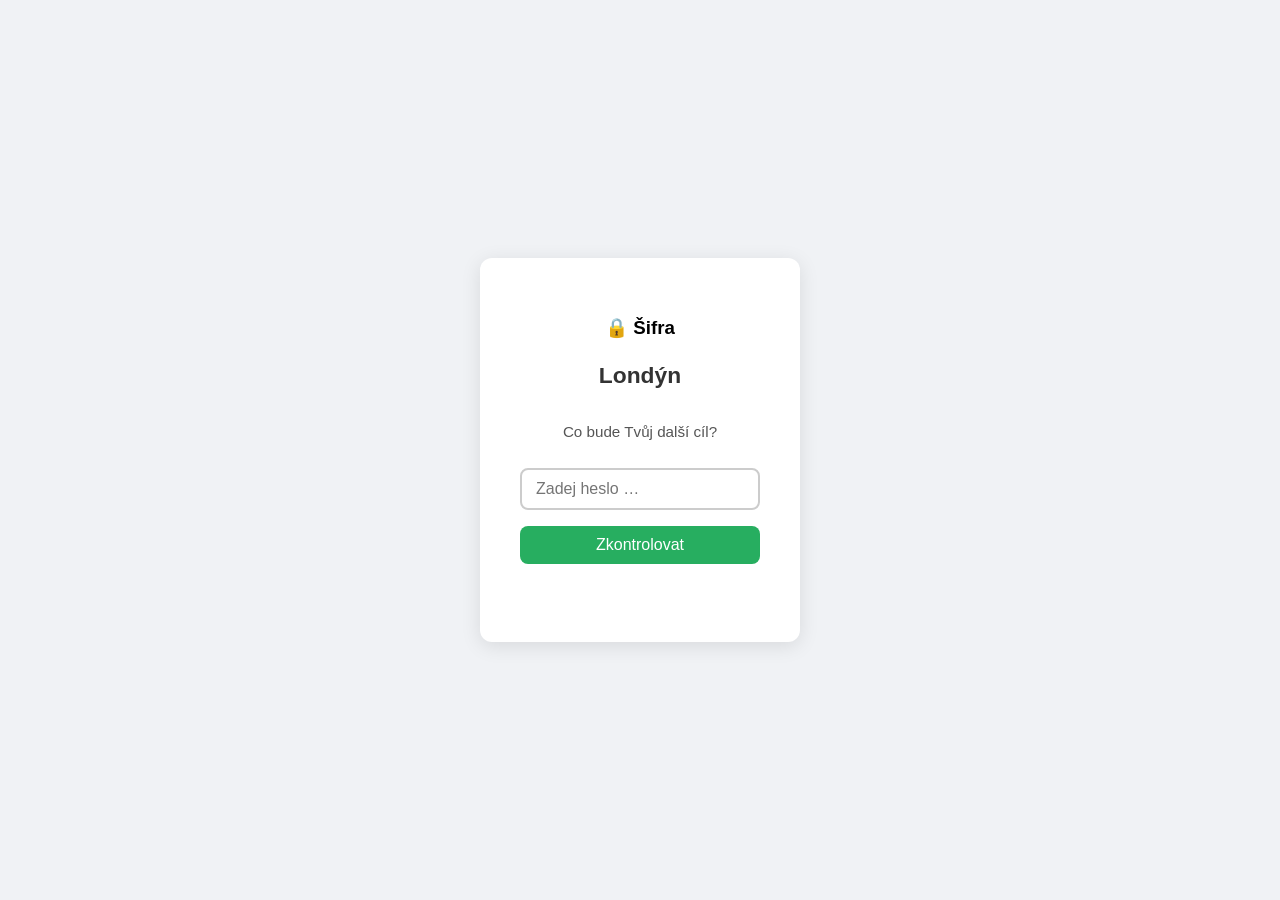
<file: index.html>
<!DOCTYPE html>
<html lang="en">
<head>
  <meta charset="UTF-8">
  <script src="data.js"></script>
</head>
<body>
  <script>
    // Start the game at the first password
    window.location.replace("password.html?id=0");
  </script>
</body>
</html>
</file>
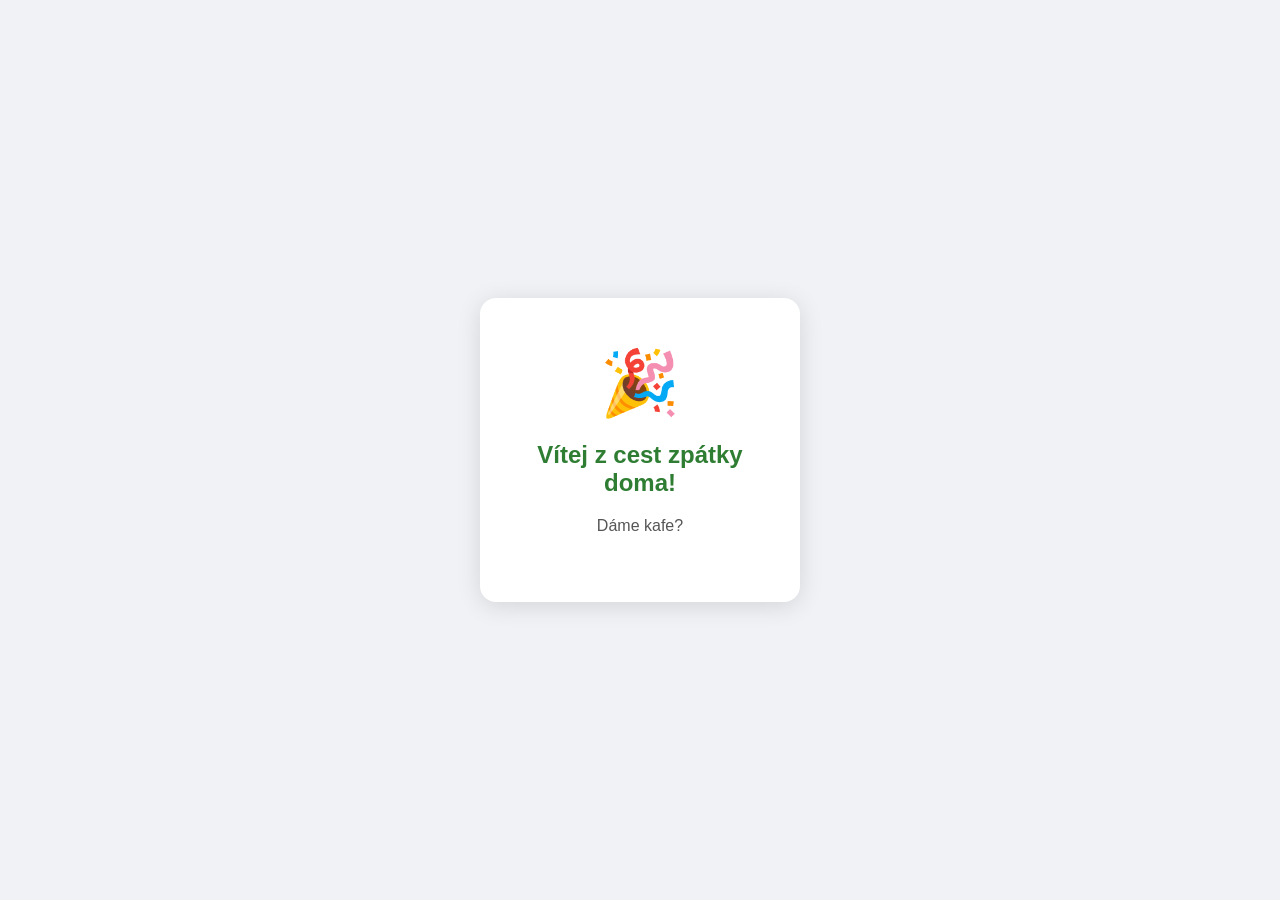
<file: end.html>
<!DOCTYPE html>
<html lang="en">
<head>
  <meta charset="UTF-8">
  <meta name="viewport" content="width=device-width, initial-scale=1.0">
  <meta http-equiv="Cache-Control" content="no-cache, no-store, must-revalidate">
  <meta http-equiv="Pragma" content="no-cache">
  <meta http-equiv="Expires" content="0">
  <title>Hotovo!</title>
  <link rel="stylesheet" href="end_style.css" />
</head>
<body>
  <div class="box">
    <div class="icon">🎉</div>
    <h2>Vítej z cest zpátky doma!</h2>
    <!-- <p>Úspěšně jsi dokončil všechny stanice!</p> -->
    <p>Dáme kafe?</p>
  </div>
</body>
</html>
</file>
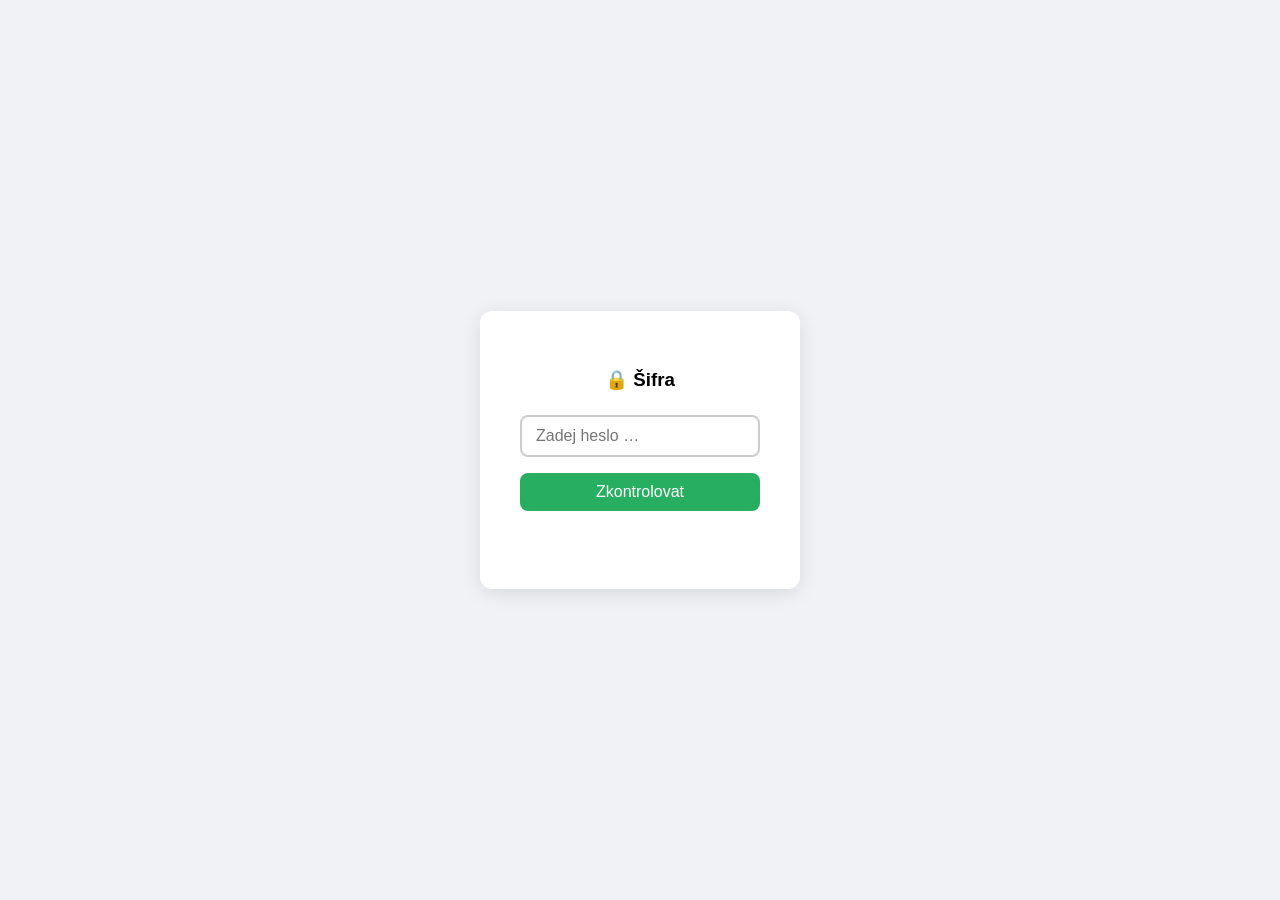
<file: password.html>
<!DOCTYPE html>
<html lang="en">
<head>
  <meta charset="UTF-8">
  <meta name="viewport" content="width=device-width, initial-scale=1.0">
  <meta http-equiv="Cache-Control" content="no-cache, no-store, must-revalidate">
  <meta http-equiv="Pragma" content="no-cache">
  <meta http-equiv="Expires" content="0">
  <title>Password</title>
  <script src="data.js"></script>
  <link rel="stylesheet" href="password_style.css" />
</head>
<body>

<div class="box">
  <h3>🔒 Šifra</h3>
  <p class="subtitle" id="passwordTitle"></p>
  <input type="text" id="input" placeholder="Zadej heslo …" />
  <button onclick="check()">Zkontrolovat</button>
  <div id="message"></div>
</div>

<script>
  const params = new URLSearchParams(window.location.search);
  const id = parseInt(params.get("id"));
  const station = stations[id];

  // Set title (supports HTML like <br> and <b>)
  document.getElementById("passwordTitle").innerHTML = station.passwordTitle || ("Station " + (id + 1));
  document.title = "Password – Station " + (id + 1);

  function check() {
    const input = document.getElementById("input").value;
    const message = document.getElementById("message");

    // Case-insensitive comparison
    const isCorrect = station.passwords.some(pw => pw.toLowerCase() === input.toLowerCase());
    if (isCorrect) {
      message.className = "correct";
      message.textContent = "✅ Správně! Pokračuj na další místo…";
      setTimeout(() => {
        window.location.href = "tracker.html?id=" + id;
      }, 1000);
    } else {
      message.textContent = "❌ Špatné heslo.";
      message.className = "wrong";
    }
  }

  document.getElementById("input").addEventListener("keydown", function(e) {
    if (e.key === "Enter") check();
  });
</script>

</body>
</html>
</file>
<file: end_style.css>
/* =============================================================
   end_style.css – End Page Styles
   ============================================================= */

* {
  box-sizing: border-box;
}

body {
  font-family: Arial, sans-serif;
  display: flex;
  justify-content: center;
  align-items: center;
  height: 100vh;
  margin: 0;
  background-color: #f0f2f5;
}

.box {
  background: white;
  padding: 48px 40px;
  border-radius: 16px;
  box-shadow: 0 4px 24px rgba(0, 0, 0, 0.12);
  text-align: center;
  width: 320px;
}

.icon {
  font-size: 4em;
  margin-bottom: 16px;
}

h2 {
  color: #2e7d32;
  margin-bottom: 12px;
}

p {
  color: #555;
  line-height: 1.6;
}
</file>
<file: password_style.css>
/* =============================================================
   password_style.css – Password Page Styles
   ============================================================= */

* {
  box-sizing: border-box;
}

body {
  font-family: Arial, sans-serif;
  display: flex;
  justify-content: center;
  align-items: center;
  height: 100vh;
  margin: 0;
  background-color: #f0f2f5;
}

.box {
  background: white;
  padding: 40px;
  border-radius: 12px;
  box-shadow: 0 4px 20px rgba(0, 0, 0, 0.1);
  text-align: center;
  width: 320px;
}

h2 {
  margin-bottom: 6px;
  color: #333;
}

.subtitle {
  color: #555;
  font-size: 0.95em;
  line-height: 1.5;
  margin-bottom: 24px;
}

input[type="text"] {
  width: 100%;
  padding: 10px 14px;
  font-size: 16px;
  border: 2px solid #ccc;
  border-radius: 8px;
  outline: none;
  transition: border-color 0.2s;
}

input[type="text"]:focus {
  border-color: #27ae60;
}

button {
  margin-top: 16px;
  width: 100%;
  padding: 10px;
  font-size: 16px;
  background-color: #27ae60;
  color: white;
  border: none;
  border-radius: 8px;
  cursor: pointer;
  transition: background-color 0.2s;
}

button:hover {
  background-color: #219150;
}

#message {
  margin-top: 16px;
  font-size: 15px;
  font-weight: bold;
  min-height: 22px;
}

.correct { color: #2e7d32; }
.wrong   { color: #c62828; }
</file>
